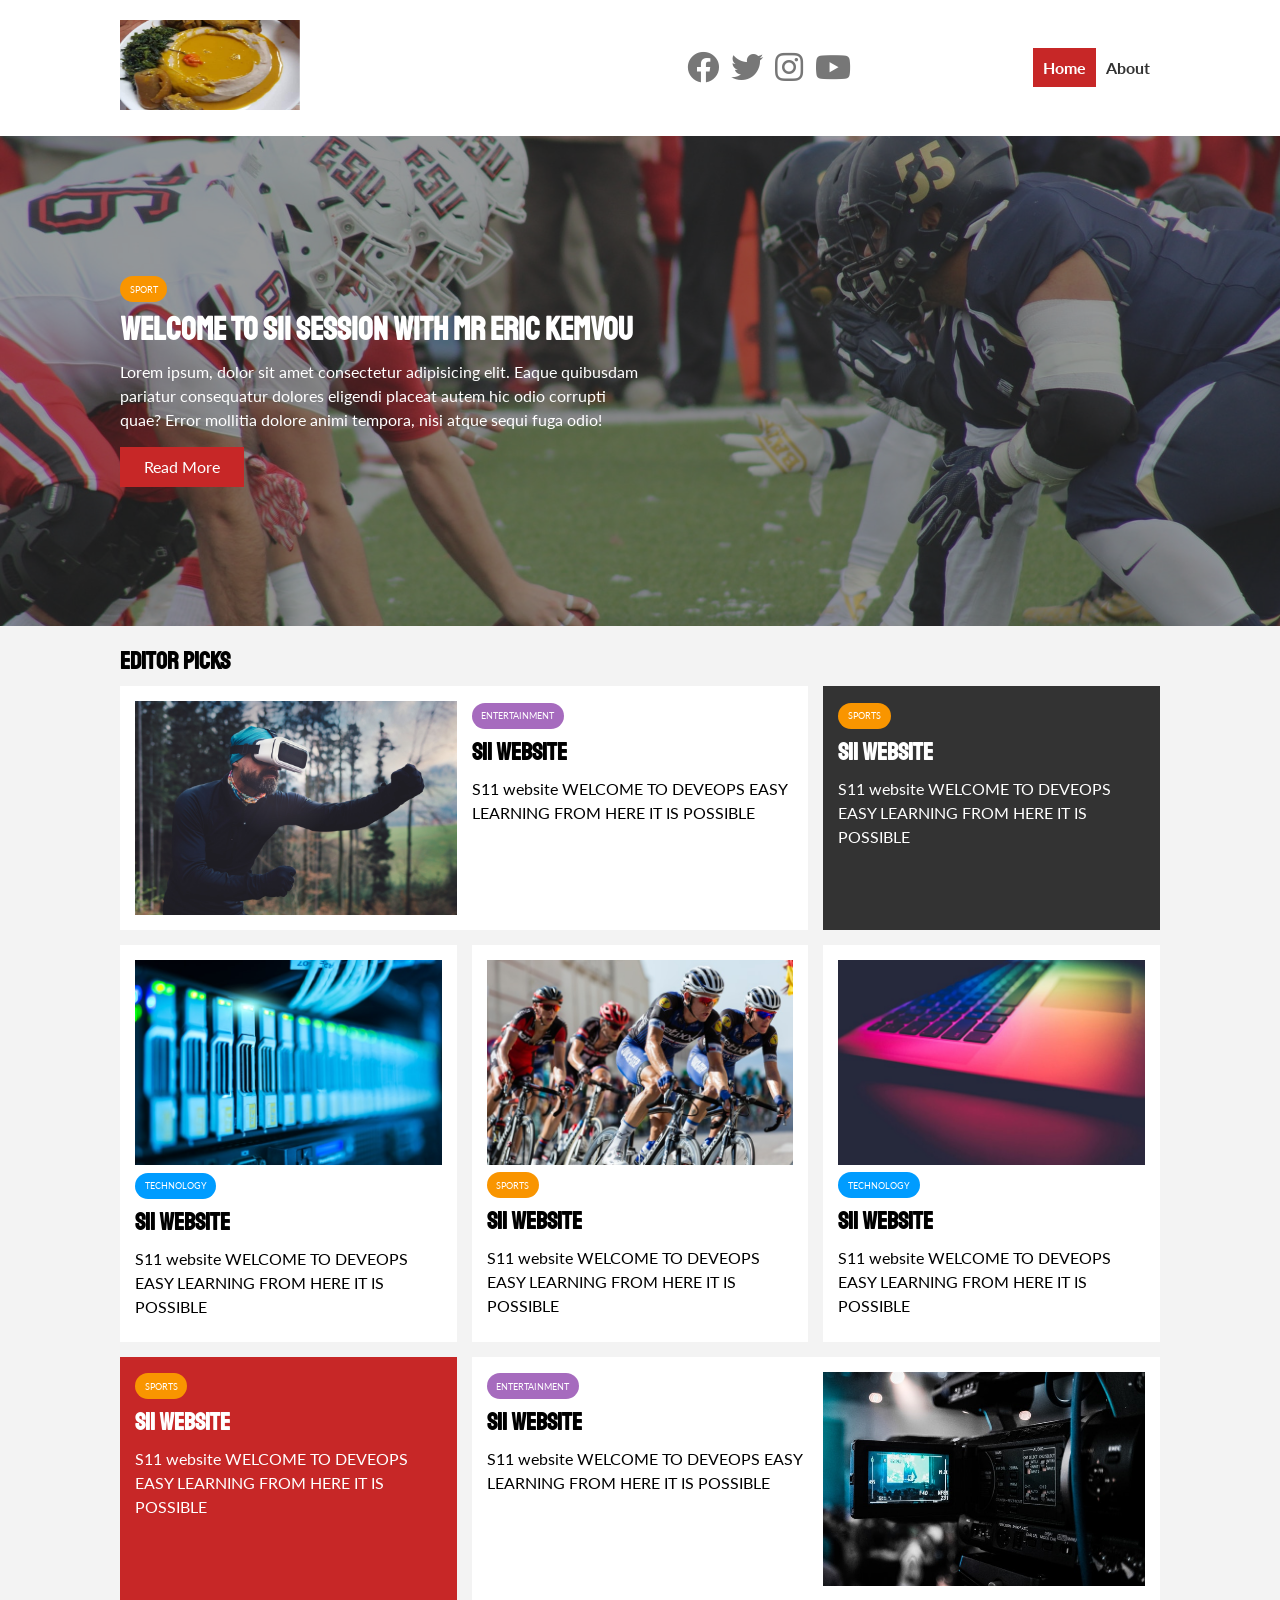
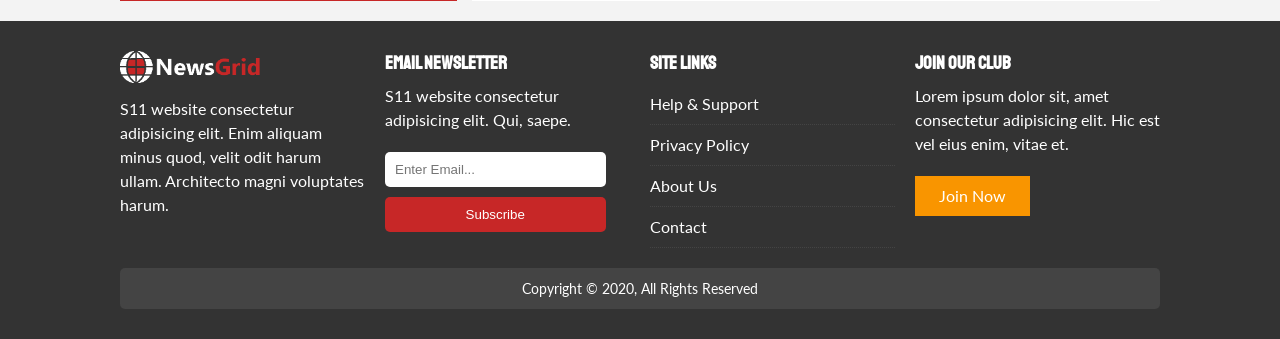
<file: articles/index.html>
<!DOCTYPE html>
<html lang="en">
<head>
  <meta charset="UTF-8">
  <meta name="viewport" content="width=device-width, initial-scale=1.0">
  <link rel="shortcut icon" type="image/x-icon" href="favicon.ico">
  <link rel="stylesheet" href="https://cdnjs.cloudflare.com/ajax/libs/font-awesome/5.13.1/css/all.min.css" integrity="sha512-xA6Hp6oezhjd6LiLZynuukm80f8BoZ3OpcEYaqKoCV3HKQDrYjDE1Gu8ocxgxoXmwmSzM4iqPvCsOkQNiu41GA==" crossorigin="anonymous" />
  <link href="https://fonts.googleapis.com/css2?family=Staatliches&display=swap" rel="stylesheet">
  <link href="https://fonts.googleapis.com/css2?family=Lato:ital,wght@0,400;0,700;1,400;1,700&display=swap" rel="stylesheet">
  <link rel="stylesheet" href="css/style.css">
  <link rel="stylesheet" media="screen and (max-width: 768px)" href="css/mobile.css">
  <title>NewsGrid</title>
</head>
<body>

  <!-- Navbar -->
  <nav id="main-nav">
    <div class="container">
      <div class="logo"><img src="img/logo.png" alt="logo" target="_blank"></div>
      <div class="socials">
        <div><a href="#"><i class="fab fa-facebook fa-2x"></i></a></div>
        <div><a href="#"><i class="fab fa-twitter fa-2x"></i></a></div>
        <div><a href="#"><i class="fab fa-instagram fa-2x"></i></a></div>
        <div><a href="#"><i class="fab fa-youtube fa-2x"></i></a></div>
      </div>
      <ul id="cards">
        <li><a class="current" href="index.html">Home</a></li>
        <li><a href="about.html">About</a></li>
      </ul>
    </div>
  </nav>

  <!-- Main Header -->
  <header id="main-header">
    <div class="container">
      <div id="showcase">
        <div id="showcase-content">
          <div class="category category-sports">Sport</div>
          <h1>WELCOME TO S11 SESSION WITH MR ERIC KEMVOU</h1>
          <p>Lorem ipsum, dolor sit amet consectetur adipisicing elit. Eaque quibusdam pariatur consequatur dolores eligendi placeat autem hic odio corrupti quae? Error mollitia dolore animi tempora, nisi atque sequi fuga odio!</p>
          <a href="article.html" class="btn btn-primary">Read More</a>
        </div>
      </div>
    </div>
  </header>

  <!-- Articles -->
  <article id="entries">
    <div class="container">
      <h2>Editor Picks</h2>
      <div id="entries-container">
        <article class="entry">
          <img src="img/articles/ent1.jpg" alt="">
          <div>
            <div class="category category-ent">Entertainment</div>
            <h2>S11 website</h2>
            <p>S11 website WELCOME TO DEVEOPS EASY LEARNING FROM HERE IT IS POSSIBLE</p>
          </div>
        </article>
        <article class="entry bg-dark">
          <div>
            <div class="category category-sports">Sports</div>
            <h2>S11 website</h2>
            <p>S11 website WELCOME TO DEVEOPS EASY LEARNING FROM HERE IT IS POSSIBLE</p>
          </div>
        </article>
        <article class="entry">
          <img src="img/articles/tech1.jpg" alt="">
          <div>
            <div class="category category-tech">Technology</div>
            <h2>S11 website</h2>
            <p>S11 website WELCOME TO DEVEOPS EASY LEARNING FROM HERE IT IS POSSIBLE</p>
          </div>
        </article>
        <article class="entry">
          <img src="img/articles/sports1.jpg" alt="">
          <div>
            <div class="category category-sports">Sports</div>
            <h2>S11 website</h2>
            <p>S11 website WELCOME TO DEVEOPS EASY LEARNING FROM HERE IT IS POSSIBLE</p>
          </div>
        </article>
        <article class="entry">
          <img src="img/articles/tech2.jpg" alt="">
          <div>
            <div class="category category-tech">Technology</div>
            <h2>S11 website</h2>
            <p>S11 website WELCOME TO DEVEOPS EASY LEARNING FROM HERE IT IS POSSIBLE</p>
          </div>
        </article>
        <article class="entry bg-primary">
          <div>
            <div class="category category-sports">Sports</div>
            <h2>S11 website</h2>
            <p>S11 website WELCOME TO DEVEOPS EASY LEARNING FROM HERE IT IS POSSIBLE</p>
          </div>
        </article>
        <article class="entry">
          <div>
            <div class="category category-ent">Entertainment</div>
            <h2>S11 website</h2>
            <p>S11 website WELCOME TO DEVEOPS EASY LEARNING FROM HERE IT IS POSSIBLE</p>
          </div>
          <img src="img/articles/ent2.jpg" alt="">
        </article>
      </div>
    </div>
  </article>

  <!-- Footer -->
  <footer id="main-footer">
    <div class="container">
      <div id="footer-container">
        <div>
          <img src="img/logo_light.png" alt="">
          <p>S11 website consectetur adipisicing elit. Enim aliquam minus quod, velit odit harum ullam. Architecto magni voluptates harum.</p>
        </div>
        <div>
          <h3>Email Newsletter</h3>
          <p>S11 website consectetur adipisicing elit. Qui, saepe.</p>
          <form name="contact" method="POST" data-netlify="true">
            <input type="email" name="email" placeholder="Enter Email...">
            <input type="submit" value="Subscribe" class="bg-primary">
          </form>
        </div>
        <div>
          <h3>Site Links</h3>
          <ul class="list">
            <li><a href="#">Help & Support</a></li>
            <li><a href="#">Privacy Policy</a></li>
            <li><a href="#">About Us</a></li>
            <li><a href="#">Contact</a></li>
          </ul>
        </div>
        <div>
          <h3>Join Our Club</h3>
          <p>Lorem ipsum dolor sit, amet consectetur adipisicing elit. Hic est vel eius enim, vitae et.</p>
          <a href="#" class="btn btn-secondary">Join Now</a>
        </div>
        <div id="footer">
          <p>Copyright &copy; 2020, All Rights Reserved</p>
        </div>
      </div>
    </div>
  </footer>

</body>
</html>
</file>
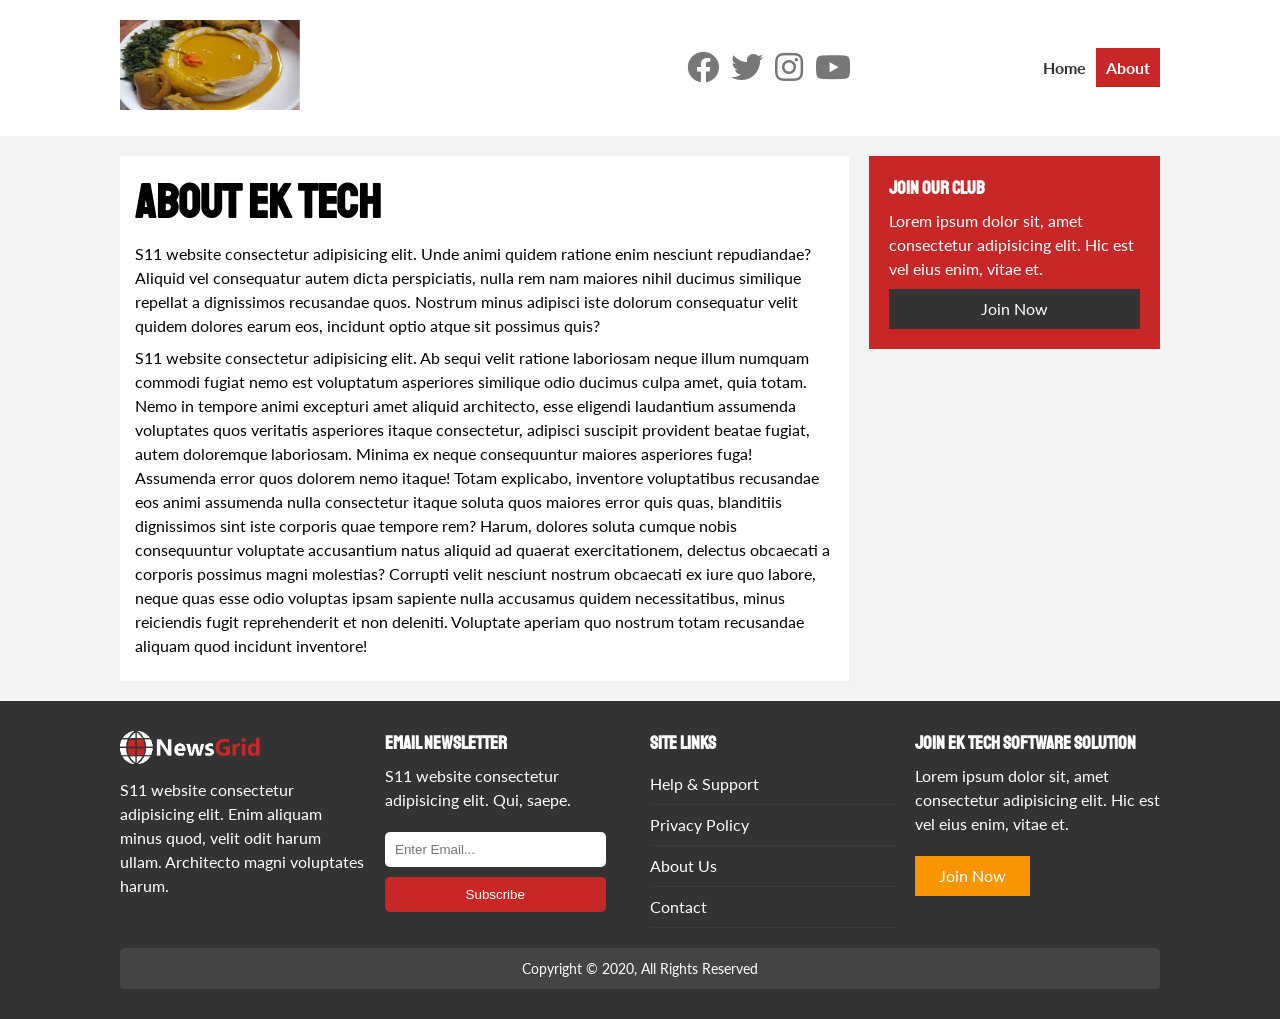
<file: articles/about.html>
<!DOCTYPE html>
<html lang="en">
<head>
  <meta charset="UTF-8">
  <meta name="viewport" content="width=device-width, initial-scale=1.0">
  <link rel="shortcut icon" type="image/x-icon" href="favicon.ico">
  <link rel="stylesheet" href="https://cdnjs.cloudflare.com/ajax/libs/font-awesome/5.13.1/css/all.min.css" integrity="sha512-xA6Hp6oezhjd6LiLZynuukm80f8BoZ3OpcEYaqKoCV3HKQDrYjDE1Gu8ocxgxoXmwmSzM4iqPvCsOkQNiu41GA==" crossorigin="anonymous" />
  <link href="https://fonts.googleapis.com/css2?family=Staatliches&display=swap" rel="stylesheet">
  <link href="https://fonts.googleapis.com/css2?family=Lato:ital,wght@0,400;0,700;1,400;1,700&display=swap" rel="stylesheet">
  <link rel="stylesheet" href="css/style.css">
  <link rel="stylesheet" media="screen and (max-width: 768px)" href="css/mobile.css">
  <title>EK TECH SOFTWARE SOLUTION News Info</title>
</head>
<body>

  <!-- Navbar -->
  <nav id="main-nav">
    <div class="container">
      <div class="logo"><img src="img/logo.png" alt="logo" target="_blank"></div>
      <div class="socials">
        <div><a href="#"><i class="fab fa-facebook fa-2x"></i></a></div>
        <div><a href="#"><i class="fab fa-twitter fa-2x"></i></a></div>
        <div><a href="#"><i class="fab fa-instagram fa-2x"></i></a></div>
        <div><a href="#"><i class="fab fa-youtube fa-2x"></i></a></div>
      </div>
      <ul id="cards">
        <li><a href="index.html">Home</a></li>
        <li><a class="current" href="#">About</a></li>
      </ul>
    </div>
  </nav>

  <!-- Article -->
    <div class="container">
      <div class="inner-page-container">
        <article class="entry">
          <h1 class="l-heading">About EK TECH</h1>
          <p>S11 website consectetur adipisicing elit. Unde animi quidem ratione enim nesciunt repudiandae? Aliquid vel consequatur autem dicta perspiciatis, nulla rem nam maiores nihil ducimus similique repellat a dignissimos recusandae quos. Nostrum minus adipisci iste dolorum consequatur velit quidem dolores earum eos, incidunt optio atque sit possimus quis?</p>
          <p>S11 website consectetur adipisicing elit. Ab sequi velit ratione laboriosam neque illum numquam commodi fugiat nemo est voluptatum asperiores similique odio ducimus culpa amet, quia totam. Nemo in tempore animi excepturi amet aliquid architecto, esse eligendi laudantium assumenda voluptates quos veritatis asperiores itaque consectetur, adipisci suscipit provident beatae fugiat, autem doloremque laboriosam. Minima ex neque consequuntur maiores asperiores fuga! Assumenda error quos dolorem nemo itaque! Totam explicabo, inventore voluptatibus recusandae eos animi assumenda nulla consectetur itaque soluta quos maiores error quis quas, blanditiis dignissimos sint iste corporis quae tempore rem? Harum, dolores soluta cumque nobis consequuntur voluptate accusantium natus aliquid ad quaerat exercitationem, delectus obcaecati a corporis possimus magni molestias? Corrupti velit nesciunt nostrum obcaecati ex iure quo labore, neque quas esse odio voluptas ipsam sapiente nulla accusamus quidem necessitatibus, minus reiciendis fugit reprehenderit et non deleniti. Voluptate aperiam quo nostrum totam recusandae aliquam quod incidunt inventore!</p>
        </article>
        <aside>
          <div id="join" class="bg-primary">
            <h3>Join Our Club</h3>
            <p>Lorem ipsum dolor sit, amet consectetur adipisicing elit. Hic est vel eius enim, vitae et.</p>
            <a href="#" class="btn btn-dark btn-block">Join Now</a>
          </div>
        </aside>
      </div>
    </div>

  <!-- Footer -->
  <footer id="main-footer">
    <div class="container">
      <div id="footer-container">
        <div>
          <img src="img/logo_light.png" alt="">
          <p>S11 website consectetur adipisicing elit. Enim aliquam minus quod, velit odit harum ullam. Architecto magni voluptates harum.</p>
        </div>
        <div>
          <h3>Email Newsletter</h3>
          <p>S11 website consectetur adipisicing elit. Qui, saepe.</p>
          <form name="contact" method="POST" data-netlify="true">
            <input type="email" name="email" placeholder="Enter Email...">
            <input type="submit" value="Subscribe" class="bg-primary">
          </form>
        </div>
        <div>
          <h3>Site Links</h3>
          <ul class="list">
            <li><a href="#">Help & Support</a></li>
            <li><a href="#">Privacy Policy</a></li>
            <li><a href="#">About Us</a></li>
            <li><a href="#">Contact</a></li>
          </ul>
        </div>
        <div>
          <h3>Join EK TECH SOFTWARE SOLUTION</h3>
          <p>Lorem ipsum dolor sit, amet consectetur adipisicing elit. Hic est vel eius enim, vitae et.</p>
          <a href="#" class="btn btn-secondary">Join Now</a>
        </div>
        <div id="footer">
          <p>Copyright &copy; 2020, All Rights Reserved</p>
        </div>
      </div>
    </div>
  </footer>

</body>
</html>
</file>
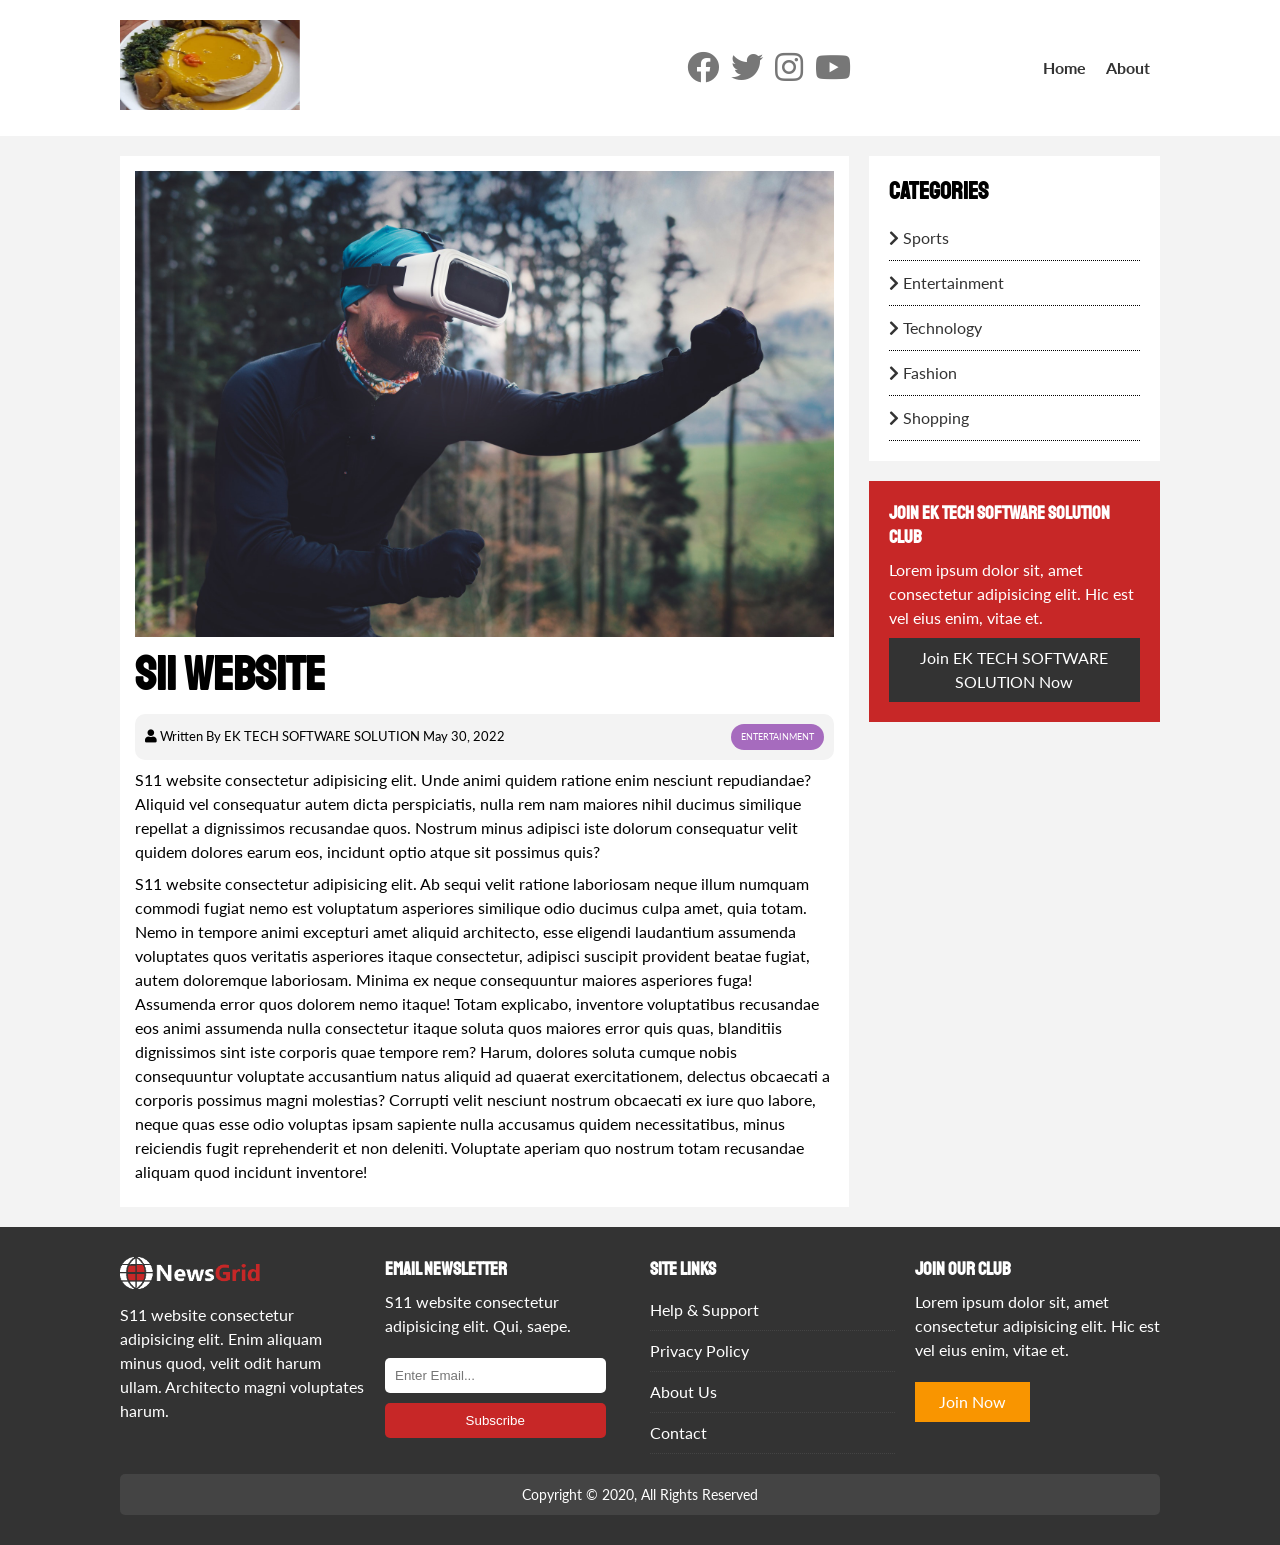
<file: articles/article.html>
<!DOCTYPE html>
<html lang="en">
<head>
  <meta charset="UTF-8">
  <meta name="viewport" content="width=device-width, initial-scale=1.0">
  <link rel="shortcut icon" type="image/x-icon" href="favicon.ico">
  <link rel="stylesheet" href="https://cdnjs.cloudflare.com/ajax/libs/font-awesome/5.13.1/css/all.min.css" integrity="sha512-xA6Hp6oezhjd6LiLZynuukm80f8BoZ3OpcEYaqKoCV3HKQDrYjDE1Gu8ocxgxoXmwmSzM4iqPvCsOkQNiu41GA==" crossorigin="anonymous" />
  <link href="https://fonts.googleapis.com/css2?family=Staatliches&display=swap" rel="stylesheet">
  <link href="https://fonts.googleapis.com/css2?family=Lato:ital,wght@0,400;0,700;1,400;1,700&display=swap" rel="stylesheet">
  <link rel="stylesheet" href="css/style.css">
  <link rel="stylesheet" media="screen and (max-width: 768px)" href="css/mobile.css">
  <title>EK TECH SOFTWARE SOLUTION News Info</title>
</head>
<body>

  <!-- Navbar -->
  <nav id="main-nav">
    <div class="container">
      <div class="logo"><img src="img/logo.png" alt="logo" target="_blank"></div>
      <div class="socials">
        <div><a href="#"><i class="fab fa-facebook fa-2x"></i></a></div>
        <div><a href="#"><i class="fab fa-twitter fa-2x"></i></a></div>
        <div><a href="#"><i class="fab fa-instagram fa-2x"></i></a></div>
        <div><a href="#"><i class="fab fa-youtube fa-2x"></i></a></div>
      </div>
      <ul id="cards">
        <li><a href="index.html">Home</a></li>
        <li><a href="about.html">About</a></li>
      </ul>
    </div>
  </nav>

  <!-- Article -->
    <div class="container">
      <div class="inner-page-container">
        <article class="entry">
          <img src="img/articles/ent1.jpg" alt="">
          <h1 class="l-heading">S11 website</h1>
          <div class="meta">
            <small><i class="fas fa-user"></i> Written By EK TECH SOFTWARE SOLUTION May 30, 2022</small>
            <div class="category category-ent" href="#">Entertainment</div>
          </div>
          <p>S11 website consectetur adipisicing elit. Unde animi quidem ratione enim nesciunt repudiandae? Aliquid vel consequatur autem dicta perspiciatis, nulla rem nam maiores nihil ducimus similique repellat a dignissimos recusandae quos. Nostrum minus adipisci iste dolorum consequatur velit quidem dolores earum eos, incidunt optio atque sit possimus quis?</p>
          <p>S11 website consectetur adipisicing elit. Ab sequi velit ratione laboriosam neque illum numquam commodi fugiat nemo est voluptatum asperiores similique odio ducimus culpa amet, quia totam. Nemo in tempore animi excepturi amet aliquid architecto, esse eligendi laudantium assumenda voluptates quos veritatis asperiores itaque consectetur, adipisci suscipit provident beatae fugiat, autem doloremque laboriosam. Minima ex neque consequuntur maiores asperiores fuga! Assumenda error quos dolorem nemo itaque! Totam explicabo, inventore voluptatibus recusandae eos animi assumenda nulla consectetur itaque soluta quos maiores error quis quas, blanditiis dignissimos sint iste corporis quae tempore rem? Harum, dolores soluta cumque nobis consequuntur voluptate accusantium natus aliquid ad quaerat exercitationem, delectus obcaecati a corporis possimus magni molestias? Corrupti velit nesciunt nostrum obcaecati ex iure quo labore, neque quas esse odio voluptas ipsam sapiente nulla accusamus quidem necessitatibus, minus reiciendis fugit reprehenderit et non deleniti. Voluptate aperiam quo nostrum totam recusandae aliquam quod incidunt inventore!</p>
        </article>
        <aside>
          <div id="categories">
            <h2>Categories</h2>
            <ul>
              <li><a href="#"><i class="fas fa-chevron-right"></i> Sports</a></li>
              <li><a href="#"><i class="fas fa-chevron-right"></i> Entertainment</a></li>
              <li><a href="#"><i class="fas fa-chevron-right"></i> Technology</a></li>
              <li><a href="#"><i class="fas fa-chevron-right"></i> Fashion</a></li>
              <li><a href="#"><i class="fas fa-chevron-right"></i> Shopping</a></li>
            </ul>
          </div>
        </aside>
        <aside>
          <div id="join" class="bg-primary">
            <h3>Join EK TECH SOFTWARE SOLUTION Club</h3>
            <p>Lorem ipsum dolor sit, amet consectetur adipisicing elit. Hic est vel eius enim, vitae et.</p>
            <a href="#" class="btn btn-dark btn-block">Join EK TECH SOFTWARE SOLUTION Now</a>
          </div>
        </aside>
      </div>
    </div>

  <!-- Footer -->
  <footer id="main-footer">
    <div class="container">
      <div id="footer-container">
        <div>
          <img src="img/logo_light.png" alt="">
          <p>S11 website consectetur adipisicing elit. Enim aliquam minus quod, velit odit harum ullam. Architecto magni voluptates harum.</p>
        </div>
        <div>
          <h3>Email Newsletter</h3>
          <p>S11 website consectetur adipisicing elit. Qui, saepe.</p>
          <form name="contact" method="POST" data-netlify="true">
            <input type="email" name="email" placeholder="Enter Email...">
            <input type="submit" value="Subscribe" class="bg-primary">
          </form>
        </div>
        <div>
          <h3>Site Links</h3>
          <ul class="list">
            <li><a href="#">Help & Support</a></li>
            <li><a href="#">Privacy Policy</a></li>
            <li><a href="#">About Us</a></li>
            <li><a href="#">Contact</a></li>
          </ul>
        </div>
        <div>
          <h3>Join Our Club</h3>
          <p>Lorem ipsum dolor sit, amet consectetur adipisicing elit. Hic est vel eius enim, vitae et.</p>
          <a href="#" class="btn btn-secondary">Join Now</a>
        </div>
        <div id="footer">
          <p>Copyright &copy; 2020, All Rights Reserved</p>
        </div>
      </div>
    </div>
  </footer>

</body>
</html>
</file>
<file: articles/css/style.css>
:root {
  --primary-color: #c72727;
  --secondary-color: #f99500;
  --light-color: #f3f3f3;
  --dark-color: #333;
  --max-width: 1100px;
}

.category {
  --sports-color: #f99500;
  --ent-color: #a66bbe;
  --tech-color: #009cff;
}

* {
  margin: 0;
  padding: 0;
  box-sizing: border-box;
}

body {
  font-family: 'Lato', sans-serif;
  line-height: 1.5;
  background: var(--light-color);
}

a {
  color: #333;
  text-decoration: none;
}

ul {
  list-style: none;
}

p {
  margin: .5rem 0;
}

img {
  width: 100%;
}

h1, h2, h3, h4, h5, h6 {
  font-family: 'Staatliches', cursive;
  margin-bottom: .55rem;
  line-height: 1.3;
}

/* Utilities */
.container {
  max-width: var(--max-width);
  padding: 20px 30px;
  margin: auto;
  overflow: hidden;
}

.current {
  background: var(--primary-color);
  color: #fff;
}

.category {
  display: inline-block;
  color: #fff;
  font-size: 0.55rem;
  text-transform: uppercase;
  padding: 0.4rem 0.6rem;
  border-radius: 15px;
  margin-bottom: 0.5rem;
}

.category-sports { background: var(--sports-color) }
.category-ent { background: var(--ent-color) }
.category-tech { background: var(--tech-color) }

.btn {
  display: inline-block;
  border: none;
  background: var(--dark-color);
  color: #fff;
  padding: 0.5rem 1.5rem;
}

.btn-light { background: var(--light-color) }
.btn-primary { background: var(--primary-color) }
.btn-secondary { background: var(--secondary-color) }

.btn-block {
  display: block;
  width: 100%;
  text-align: center;
}

.btn:hover {
  opacity: 0.9;
}

.entry {
  padding: 15px;
  background: #fff;
}

.bg-primary {
  background: var(--primary-color);
  color: #fff;
}

.bg-secondary { 
  background: var(--secondary-color);
}

.bg-light {
  background: var(--light-color);
}

.bg-dark {
  background: var(--dark-color);
  color: #fff;
}

.inner-page-container {
  display: grid;
  grid-template-columns: 5fr 2fr;
  grid-gap: 20px;
}

.inner-page-container > *:first-child {
  grid-row: 1 / span 3;
}

.meta {
  display: flex;
  justify-content: space-between;
  align-items: center;
  background: var(--light-color);
  padding: 10px;
  border-radius: 10px;
}

.meta .category {
  margin-bottom: 0;
}

#join {
  padding: 20px;
}

.l-heading {
  font-size: 48px;
}

/* Navbar */
#main-nav {
  background: #fff;
  position: sticky;
  top: 0;
  z-index: 5;
}

#main-nav .container {
  display: grid;
  grid-template-columns: 6fr 3fr 2fr;
  align-items: center;
}

.logo {
  width: 180px;
}

.socials div {
  display: inline-block;
  justify-self: center;
  margin-right: 8px;
}

.socials a {
  color: #777;
}

#cards {
  justify-self: end;
  display: flex;
  align-items: center;
  text-align: center;
}

#cards a {
  padding: 10px 10px;
  font-weight: bold;
}

#cards a:hover {
  background: var(--light-color);
}

#cards a.current:hover {
  background: var(--light-color);
  color: var(--dark-color);
}

/* Main Header */
#main-header {
  position: relative;
  background: #333;
}

#showcase {
  display: grid;
  grid-template-columns: repeat(2, 1fr);
  justify-content: center;
  align-items: center;
  height: 50vh;
}

#showcase-content {
  color: #fff;
  z-index: 2;
}

#showcase-content p {
  margin-bottom: 15px;
}

#main-header:before {
  content: '';
  position: absolute;
  width: 100%;
  height: 100%;
  background: url('../img/featured.jpg') no-repeat center center/cover;
  opacity: 0.5;
}

/* Articles */
#entries-container {
  display: grid;
  grid-template-columns: repeat(3, 1fr);
  grid-gap: 15px;
}

#entries-container > *:first-child,
#entries-container > *:last-child {
  display: grid;
  grid-template-columns: repeat(2, 1fr);
  grid-column: 1 / span 2;
  grid-gap: 15px;
}

#entries-container > *:last-child {
  grid-column: 2 / span 2;
}

/* Main Article */
#categories {
  padding: 20px;
  background: #fff;
}

#categories li {
  padding: 10px 0;
  border-bottom: 1px dotted #000;
}

#categories li a:hover {
  color: var(--primary-color);
}

/* Footer */
#main-footer {
  background: var(--dark-color);
  color: #fff;
}

#footer-container {
  display: grid;
  grid-template-columns: repeat(4, 1fr);
  grid-gap: 20px;
  padding: 10px 0;
}

#footer-container p {
  margin-bottom: 20px;
}

#footer-container img {
  max-width: 140px;
}

#footer-container input[type="email"] {
  padding: 10px;
  width: 90%;
  border-radius: 5px;
  outline: none;
  border: none;
  margin-bottom: 10px;
}

#footer-container input[type="submit"] {
  padding: 10px;
  width: 90%;
  border-radius: 5px;
  outline: none;
  border: none;
}

#footer-container ul li {
  padding: 8px 0;
  border-bottom: 1.5px dotted #444;
}

#footer-container ul li a {
  color: #fff;
}

#footer-container ul li a:hover {
  color: var(--primary-color);
}

#footer-container #footer {
  padding: 10px;
  background: #444;
  grid-column: 1 / span 4;
  border-radius: 5px;
  text-align: center;
}

#footer-container #footer p {
  margin: 0;
  font-size: 14px;
}
</file>
<file: articles/css/mobile.css>
/* Navbar */
#main-nav .container {
  grid-template-columns: 1fr;
}

#cards {
  justify-self: center;
}

.logo {
  justify-self: center;
  margin-bottom: 20px;
}

.socials {
  display: none;
}

/* Articles */
#entries-container {
  grid-template-columns: repeat(2, 1fr);
}

#entries-container > *:first-child,
#entries-container > *:last-child {
  grid-template-columns: 1fr;
  grid-column: 1;
}

#entries-container > *:last-child {
  grid-column: 1;
}

/* About Page, Main Article */
.inner-page-container {
  grid-template-columns: 1fr;
  grid-gap: 20px;
}

.inner-page-container > *:first-child {
  grid-row: 1;
}

.l-heading {
  font-size: 32px;
}

#categories {
  text-align: center;
}

@media(max-width: 600px) {

  /* Navbar */
  #main-nav .container {
    padding: 10px 30px;
  }

  .logo {
    margin-bottom: 10px;
  }

  #cards a {
    padding: 5px 5px;
  }

  /* Main Header */
  #showcase {
    grid-template-columns: 1fr;
  }

  /* Articles */
  #entries-container {
    grid-template-columns: 1fr;
  }

  /* Footer */
  #footer-container {
    grid-template-columns: 1fr;
  }

  #footer-container #footer {
    grid-column: 1;
  }

  #footer-container > *:first-child,
  #footer-container > *:nth-child(2) {
    border-bottom: 1px dotted #777;
  }

  #footer-container > *:nth-child(2) {
    padding-bottom: 20px;
  }

  #footer-container > *:nth-child(4) {
    padding-bottom: 15px;
  }
  
}
</file>
